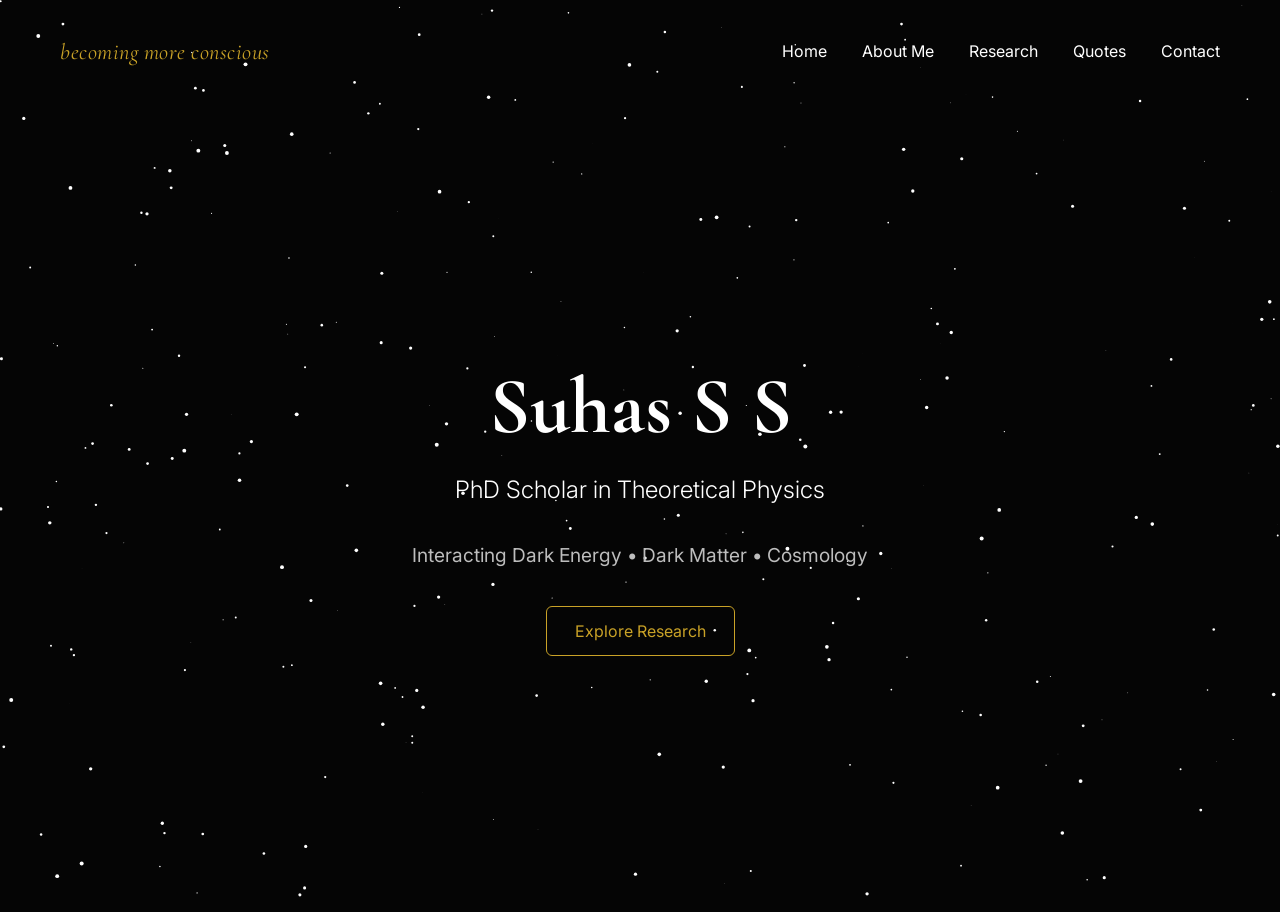
<file: index.html>
<!DOCTYPE html>
<html lang="en">
<head>
    <meta charset="UTF-8">
    <meta name="viewport" content="width=device-width, initial-scale=1.0">
    <title>Suhas S S</title>

    <link rel="stylesheet" href="css/style.css">

    <link href="https://fonts.googleapis.com/css2?family=Inter:wght@300;400;600&family=Cormorant+Garamond:wght@500;700&display=swap" rel="stylesheet">
</head>

<body>

    <!-- Animated stars background -->
    <canvas id="stars"></canvas>

    <nav>
        <div class="logo">becoming more conscious</div>

        <ul>
            <li><a href="index.html">Home</a></li>
            <li><a href="AboutMe.html">About Me</a></li>
            <li><a href="research.html">Research</a></li>
            <li><a href="quotes.html">Quotes</a></li>
            <li><a href="contact.html">Contact</a></li>
        </ul>
    </nav>

    <section class="hero">
        <h1>Suhas S S</h1>

        <h2>PhD Scholar in Theoretical Physics</h2>
        
        <p>
            Interacting Dark Energy • Dark Matter • Cosmology
        </p>

        <a href="research.html" class="button">
            Explore Research
        </a>
    </section>

    <!-- Stars animation script -->
    <script src="js/stars.js"></script>

</body>
</html>
</file>
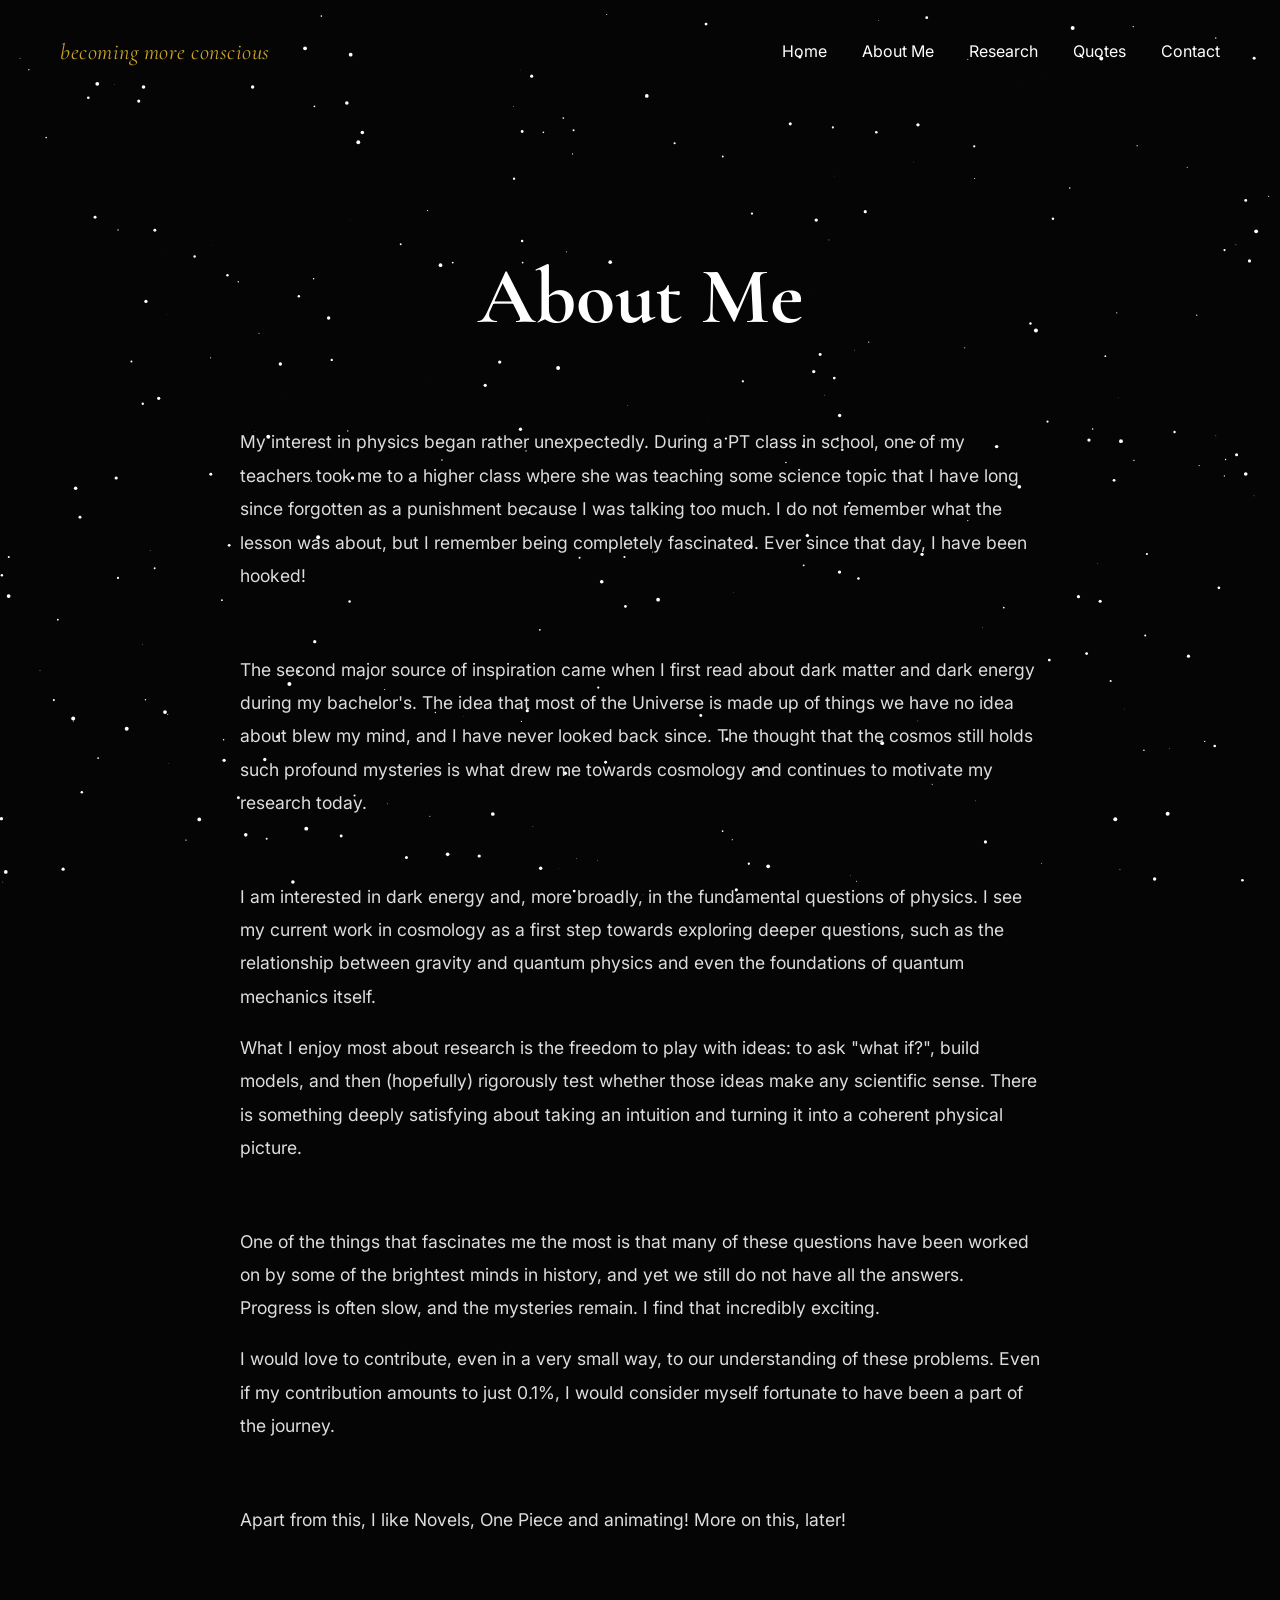
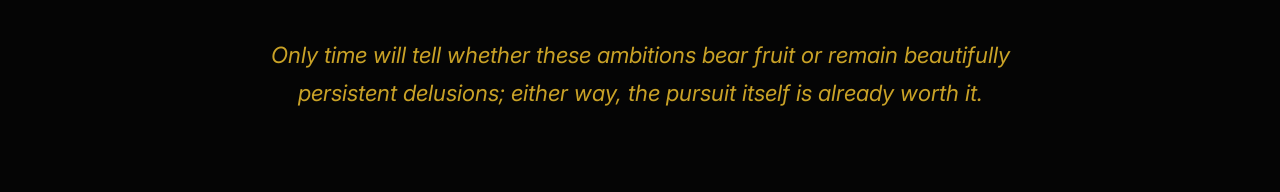
<file: AboutMe.html>
<!DOCTYPE html>
<html lang="en">
<head>
    <meta charset="UTF-8">
    <meta name="viewport" content="width=device-width, initial-scale=1.0">
    <title>About Me | Suhas S S</title>

    <link rel="stylesheet" href="css/style.css">

    <link href="https://fonts.googleapis.com/css2?family=Inter:wght@300;400;600&family=Cormorant+Garamond:wght@500;700&display=swap" rel="stylesheet">
</head>

<body>

<canvas id="stars"></canvas>


<nav>
    <div class="logo">becoming more conscious</div>

    <ul>
        <li><a href="index.html">Home</a></li>
        <li><a href="AboutMe.html">About Me</a></li>
        <li><a href="research.html">Research</a></li>
        <li><a href="quotes.html">Quotes</a></li>
        <li><a href="contact.html">Contact</a></li>
    </ul>
</nav>

<section class="page">

    <h1>About Me</h1>

    <div class="about-section">
        

        <p>
            My interest in physics began rather unexpectedly. During a PT class in school,
            one of my teachers took me to a higher class where she was teaching some science
            topic that I have long since forgotten as a punishment because I was talking too much.
            I do not remember what the lesson was about, but I remember being completely fascinated.
            Ever since that day, I have been hooked!
        </p>
    </div>

    <div class="about-section">
    

        <p>
            The second major source of inspiration came when I first read about dark matter
            and dark energy during my bachelor's. The idea that most of the Universe is made
            up of things we have no idea about blew my mind, and I have never looked back since.
            The thought that the cosmos still holds such profound mysteries is what drew me
            towards cosmology and continues to motivate my research today.
        </p>
    </div>

    <div class="about-section">
        

        <p>
            I am interested in dark energy and, more broadly, in the fundamental questions
            of physics. I see my current work in cosmology as a first step towards exploring
            deeper questions, such as the relationship between gravity and quantum physics
            and even the foundations of quantum mechanics itself.
        </p>

        <p>
            What I enjoy most about research is the freedom to play with ideas: to ask
            "what if?", build models, and then (hopefully) rigorously test whether those
            ideas make any scientific sense. There is something deeply satisfying about
            taking an intuition and turning it into a coherent physical picture.
        </p>
    </div>

    <div class="about-section">
        

        <p>
            One of the things that fascinates me the most is that many of these questions
            have been worked on by some of the brightest minds in history, and yet we still
            do not have all the answers. Progress is often slow, and the mysteries remain.
            I find that incredibly exciting.
        </p>

        <p>
            I would love to contribute, even in a very small way, to our understanding of
            these problems. Even if my contribution amounts to just 0.1%, I would consider
            myself fortunate to have been a part of the journey.
        </p>
    </div>

    <div class="about-section">
        <p>
            Apart from this, I like Novels, One Piece and animating! More on this, later!
        </p>
    </div>

    <div class="closing-quote">
        Only time will tell whether these ambitions bear fruit or remain beautifully
        persistent delusions; either way, the pursuit itself is already worth it.
    </div>

    </section>
    <script src="js/stars.js"></script>
    </body>
    </html>
</file>
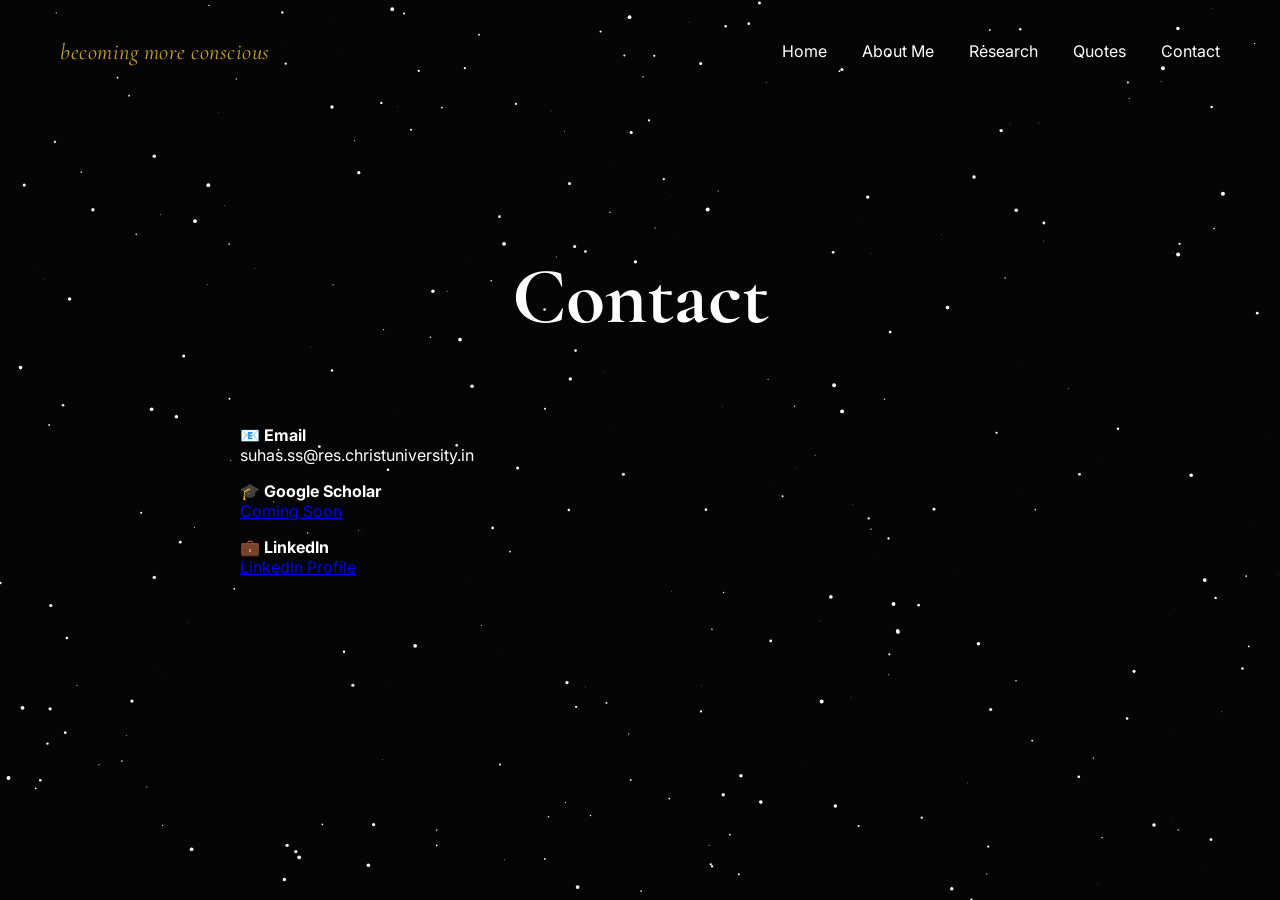
<file: contact.html>
<!DOCTYPE html>
<html lang="en">
<head>
    <meta charset="UTF-8">
    <meta name="viewport" content="width=device-width, initial-scale=1.0">
    <title>Contact | Suhas S S</title>

    <link rel="stylesheet" href="css/style.css">

    <link href="https://fonts.googleapis.com/css2?family=Inter:wght@300;400;600&family=Cormorant+Garamond:wght@500;700&display=swap" rel="stylesheet">
</head>

<body>

<canvas id="stars"></canvas>

<nav>
    <div class="logo">becoming more conscious</div>

    <ul>
        <li><a href="index.html">Home</a></li>
        <li><a href="AboutMe.html">About Me</a></li>
        <li><a href="research.html">Research</a></li>
        <li><a href="quotes.html">Quotes</a></li>
        <li><a href="contact.html">Contact</a></li>
    </ul>
</nav>

<section class="page">

    <h1>Contact</h1>

    <div class="contact-box">

        <p>
            📧 <strong>Email</strong><br>
            suhas.ss@res.christuniversity.in
        </p>

        <p>
            🎓 <strong>Google Scholar</strong><br>
            <a href="#">Coming Soon</a>
        </p>

        <p>
           💼 <strong>LinkedIn</strong><br>
           <a href="https://in.linkedin.com/in/suhas-s-s-383804218" target="_blank">
           LinkedIn Profile
          </a>
        </p>

    </div>

</section>

<script src="js/stars.js"></script>

</body>
</html>
</file>
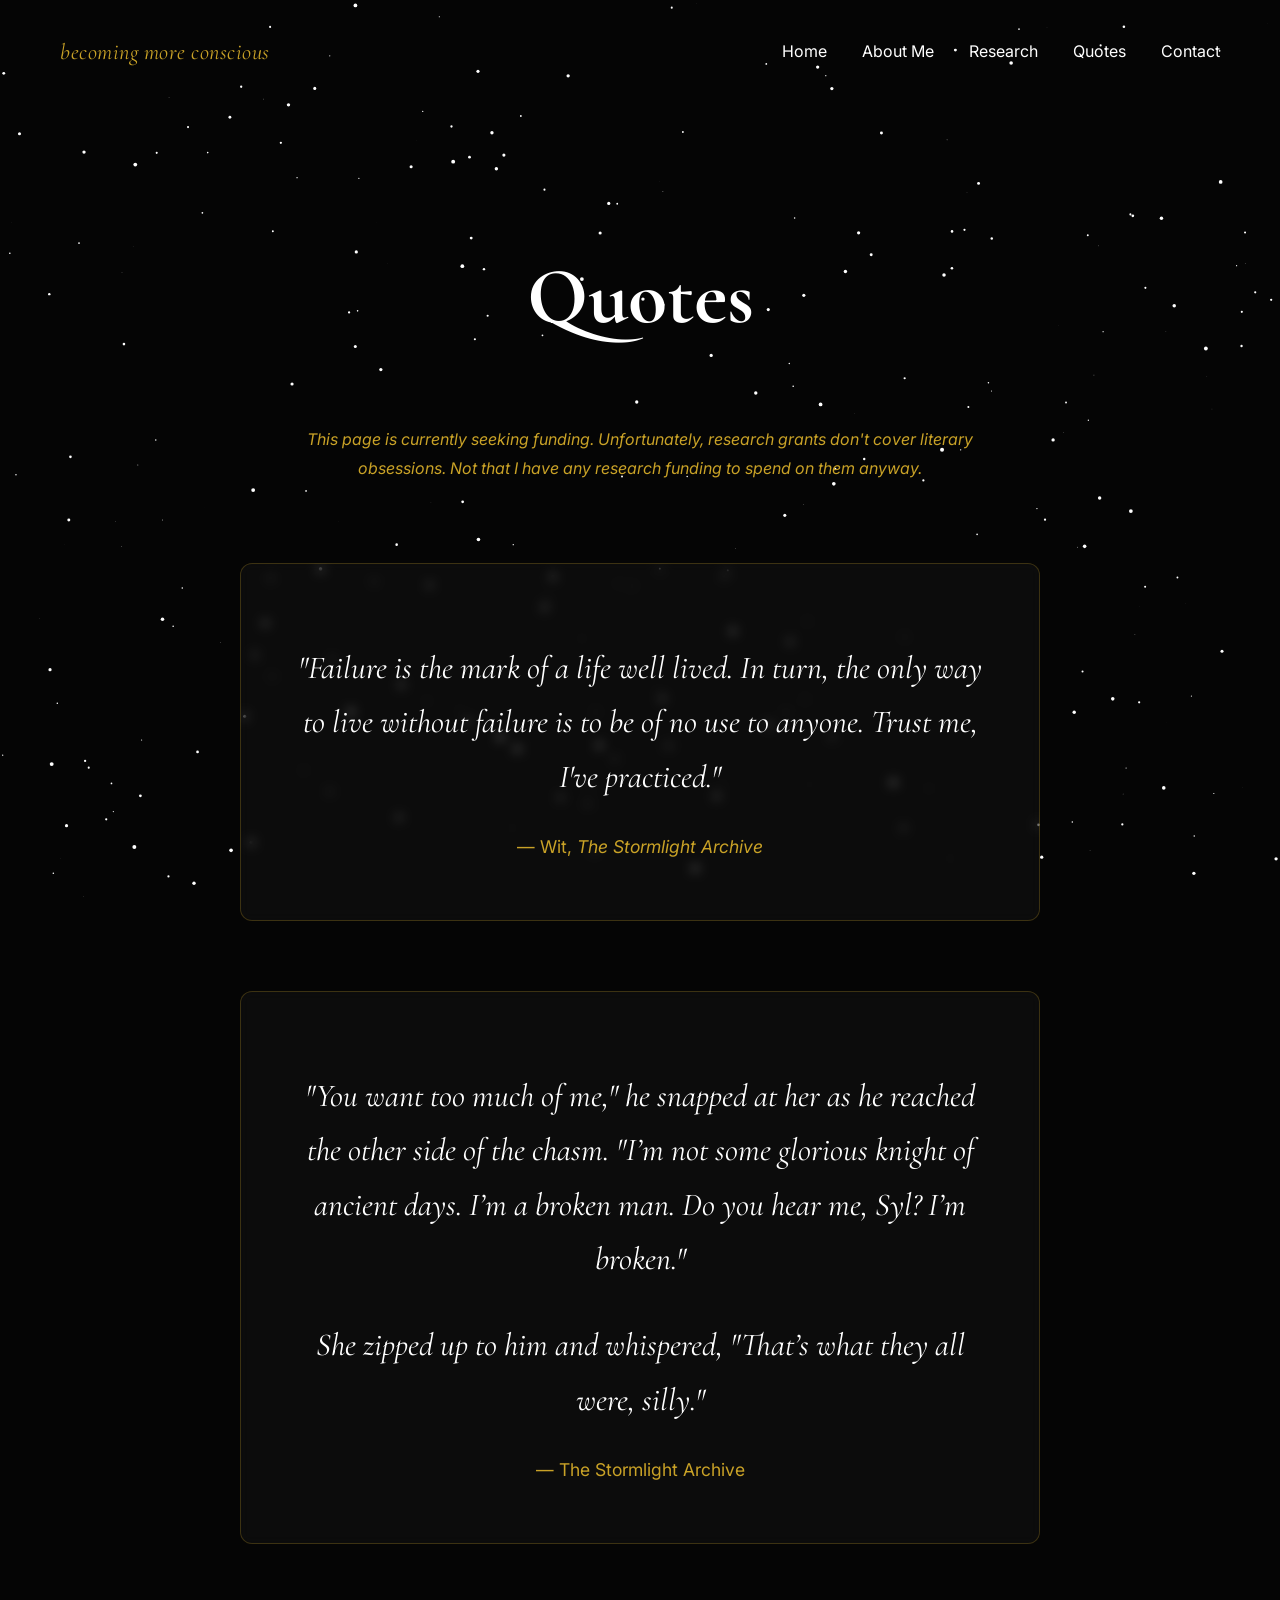
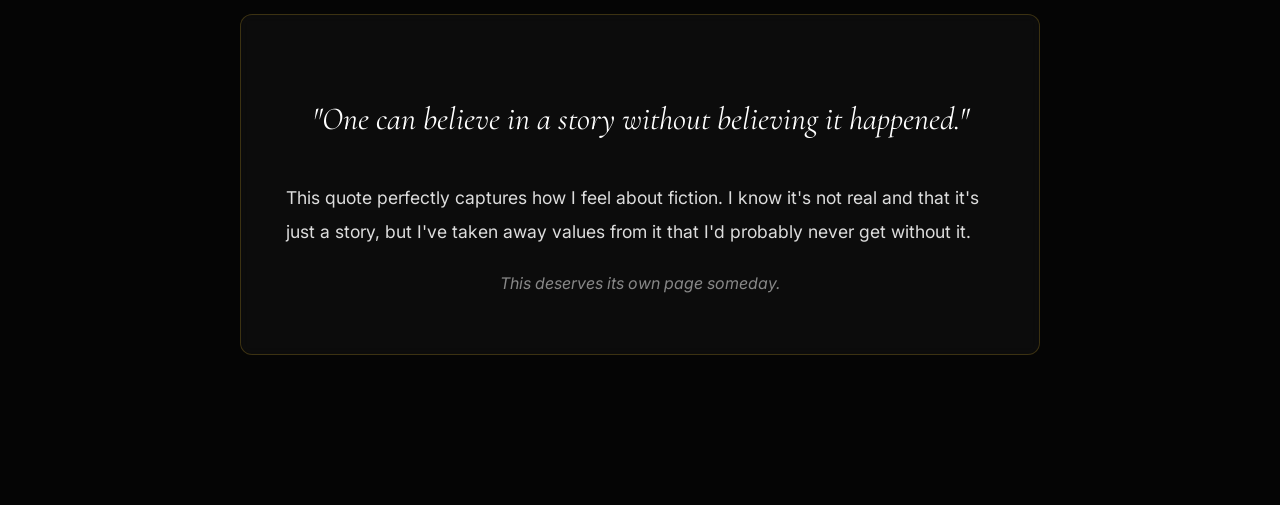
<file: quotes.html>
<!DOCTYPE html>
<html lang="en">
<head>
    <meta charset="UTF-8">
    <meta name="viewport" content="width=device-width, initial-scale=1.0">
    <title>Quotes | Suhas S S</title>

    <link rel="stylesheet" href="css/style.css">

    <link href="https://fonts.googleapis.com/css2?family=Inter:wght@300;400;600&family=Cormorant+Garamond:wght@500;700&display=swap" rel="stylesheet">
</head>

<body>

<canvas id="stars"></canvas>

<nav>
    <div class="logo">becoming more conscious</div>

    <ul>
        <li><a href="index.html">Home</a></li>
        <li><a href="AboutMe.html">About Me</a></li>
        <li><a href="research.html">Research</a></li>
        <li><a href="quotes.html">Quotes</a></li>
        <li><a href="contact.html">Contact</a></li>
    </ul>
</nav>

<section class="page quote-page">

    <h1>Quotes</h1>

    <p class="coming-soon">
        This page is currently seeking funding. Unfortunately, research grants don't cover literary obsessions. Not that I have any research funding to spend on them anyway.
    </p>

    <div class="quote-card">

        <p class="big-quote">
            "Failure is the mark of a life well lived. In turn, the only way to live without failure
            is to be of no use to anyone. Trust me, I've practiced."
        </p>

        <p class="quote-author">
            — Wit,
            <em> The Stormlight Archive </em>
        </p>

    </div>

    
    <div class="quote-card">

        <p class="big-quote">
            "You want too much of me," he snapped at her as he reached the other side of the chasm.
            "I’m not some glorious knight of ancient days. I’m a broken man. Do you hear me, Syl?
            I’m broken."
        </p>

        <p class="big-quote">
            She zipped up to him and whispered,
            "That’s what they all were, silly."
        </p>

        <p class="quote-author">
            — The Stormlight Archive
        </p>

    </div>


    <div class="quote-card">

        <p class="big-quote">
            "One can believe in a story without believing it happened."
        </p>

        <p class="reflection">
            This quote perfectly captures how I feel about fiction.
            I know it's not real and that it's just a story, but I've taken away values from it
            that I'd probably never get without it.
        </p>

        <p class="reflection-note">
            This deserves its own page someday.
        </p>

    </div>

</section>

<script src="js/stars.js"></script>

</body>
</html>
</file>
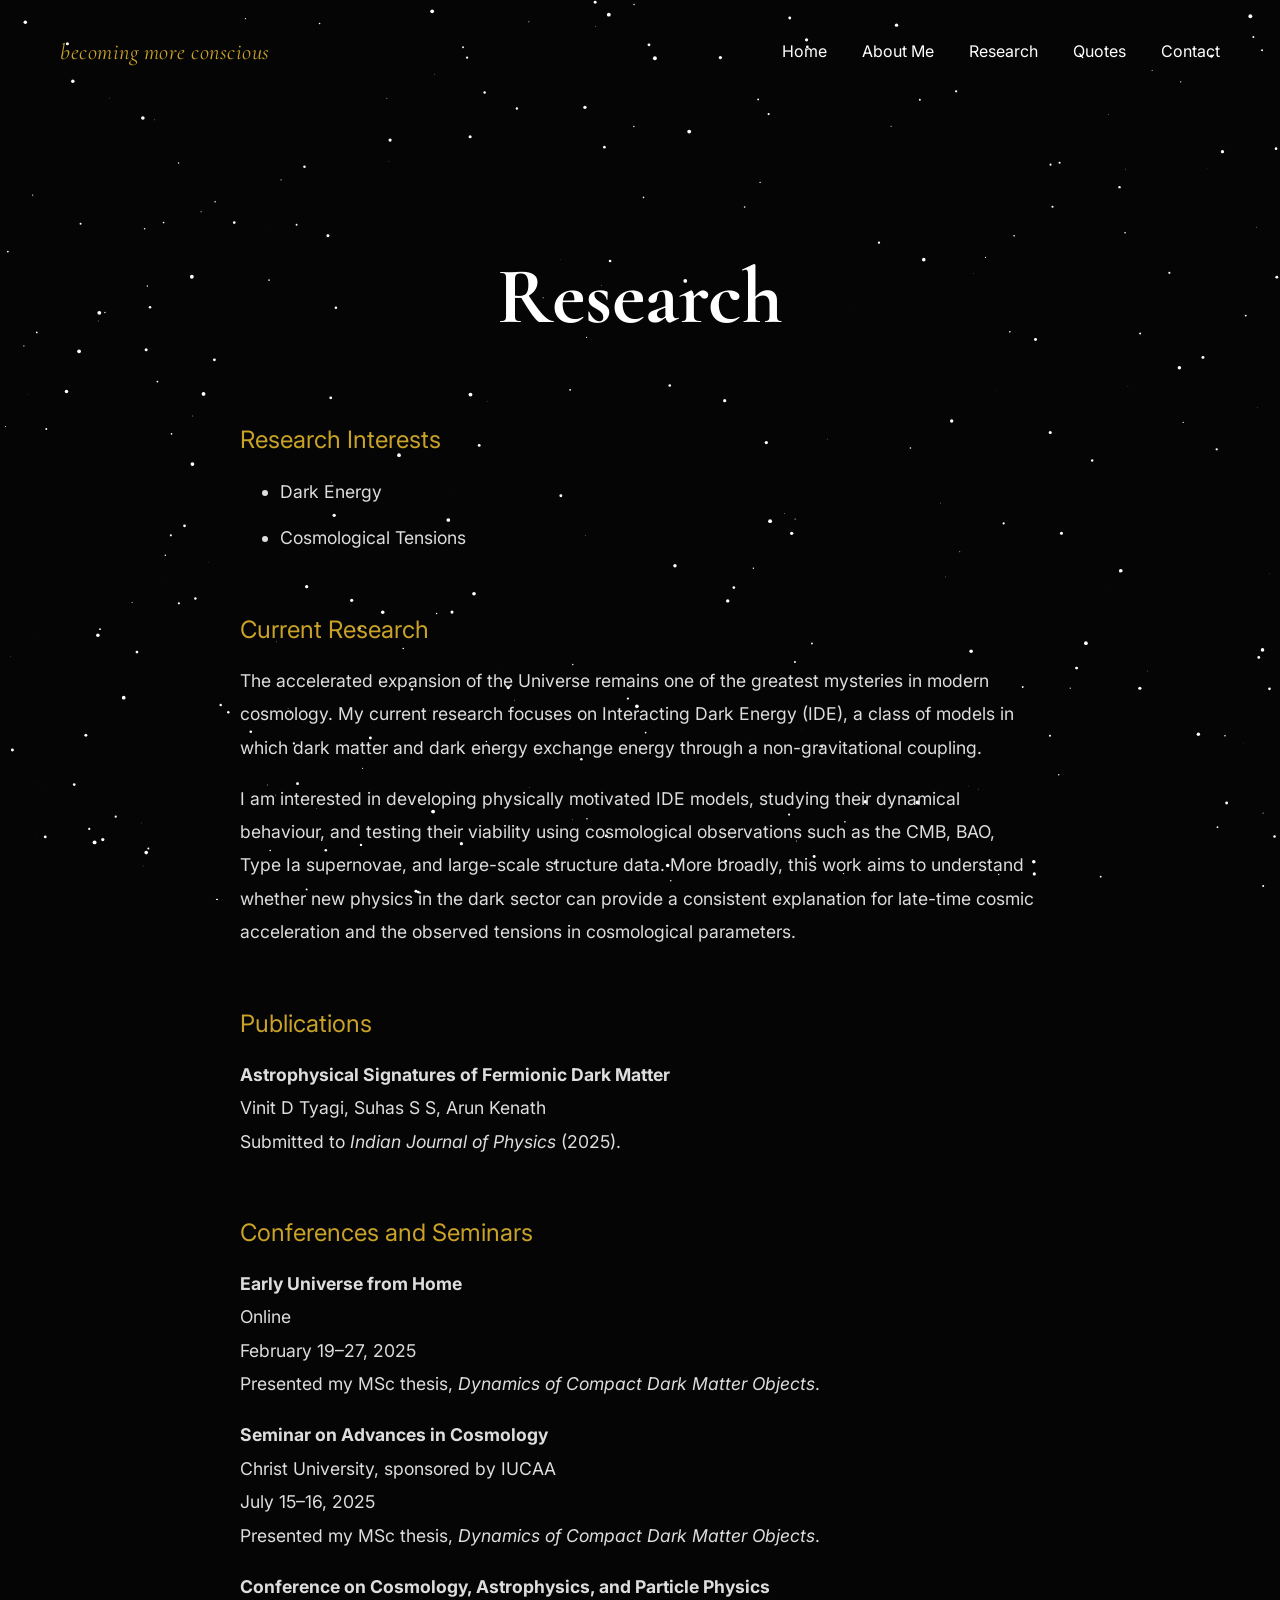
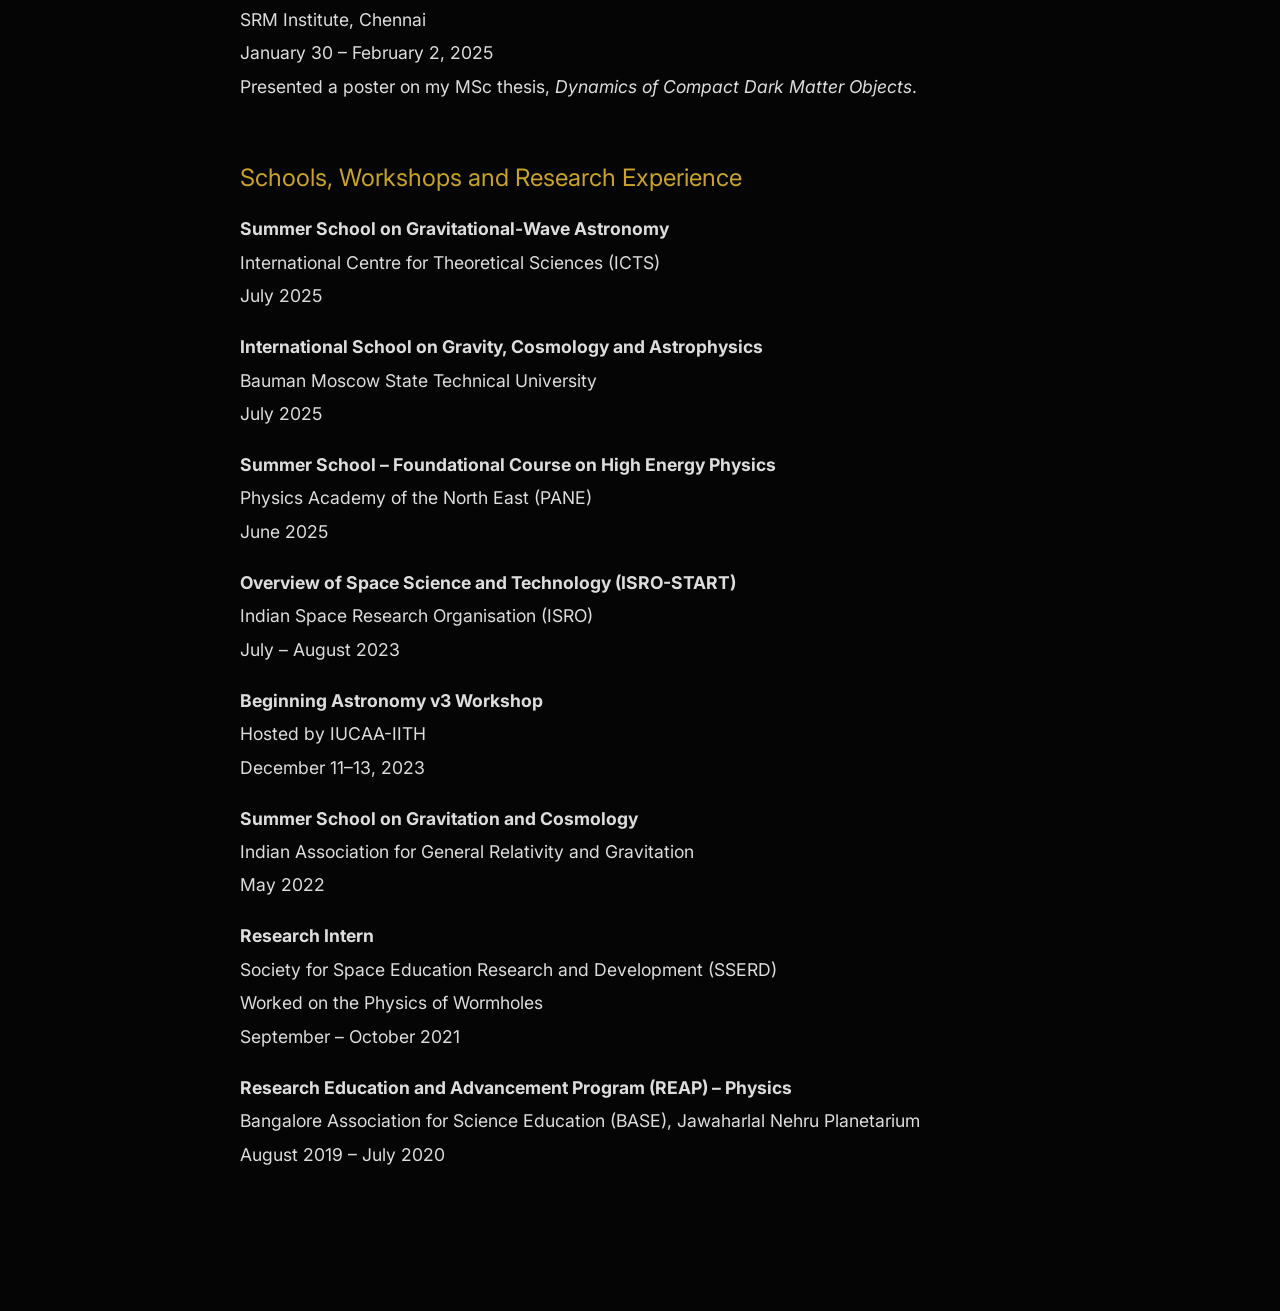
<file: research.html>
<!DOCTYPE html>
<html lang="en">
<head>
    <meta charset="UTF-8">
    <meta name="viewport" content="width=device-width, initial-scale=1.0">
    <title>Research | Suhas S S</title>

    <link rel="stylesheet" href="css/style.css">

    <link href="https://fonts.googleapis.com/css2?family=Inter:wght@300;400;600&family=Cormorant+Garamond:wght@500;700&display=swap" rel="stylesheet">
</head>

<body>

<canvas id="stars"></canvas>

<nav>
    <div class="logo">becoming more conscious</div>

    <ul>
        <li><a href="index.html">Home</a></li>
        <li><a href="AboutMe.html">About Me</a></li>
        <li><a href="research.html">Research</a></li>
        <li><a href="quotes.html">Quotes</a></li>
        <li><a href="contact.html">Contact</a></li>
    </ul>
</nav>

<section class="page">

    <h1>Research</h1>

    <div class="about-section">
        <h2>Research Interests</h2>

        <ul class="research-list">
            <li>Dark Energy</li>
            <li>Cosmological Tensions</li>
        </ul>
    </div>

    <div class="about-section">
        <h2>Current Research</h2>

        <p>
            The accelerated expansion of the Universe remains one of the greatest mysteries in
            modern cosmology. My current research focuses on Interacting Dark Energy (IDE), a class
            of models in which dark matter and dark energy exchange energy through a
            non-gravitational coupling.
        </p>

        <p>
            I am interested in developing physically motivated IDE models, studying their
            dynamical behaviour, and testing their viability using cosmological observations such as
            the CMB, BAO, Type Ia supernovae, and large-scale structure data. More broadly, this
            work aims to understand whether new physics in the dark sector can provide a consistent
            explanation for late-time cosmic acceleration and the observed tensions in cosmological
            parameters.
        </p>
    </div>

    <div class="about-section">
        <h2>Publications</h2>

        <p>
            <strong>Astrophysical Signatures of Fermionic Dark Matter</strong><br>
            Vinit D Tyagi, Suhas S S, Arun Kenath<br>
            Submitted to <em>Indian Journal of Physics</em> (2025).
        </p>
    </div>
    
<div class="about-section">
    <h2>Conferences and Seminars</h2>

    <p>
        <strong>Early Universe from Home</strong><br>
        Online<br>
        February 19–27, 2025<br>
        Presented my MSc thesis, <em>Dynamics of Compact Dark Matter Objects</em>.
    </p>

    <p>
        <strong>Seminar on Advances in Cosmology</strong><br>
        Christ University, sponsored by IUCAA<br>
        July 15–16, 2025<br>
        Presented my MSc thesis, <em>Dynamics of Compact Dark Matter Objects</em>.
    </p>

    <p>
        <strong>Conference on Cosmology, Astrophysics, and Particle Physics</strong><br>
        SRM Institute, Chennai<br>
        January 30 – February 2, 2025<br>
        Presented a poster on my MSc thesis,
        <em>Dynamics of Compact Dark Matter Objects</em>.
    </p>
</div>


    
    <div class="about-section">
        <h2>Schools, Workshops and Research Experience</h2>

        <p>
            <strong>Summer School on Gravitational-Wave Astronomy</strong><br>
            International Centre for Theoretical Sciences (ICTS)<br>
            July 2025
        </p>

        <p>
            <strong>International School on Gravity, Cosmology and Astrophysics</strong><br>
            Bauman Moscow State Technical University<br>
            July 2025
        </p>

        <p>
            <strong>Summer School – Foundational Course on High Energy Physics</strong><br>
            Physics Academy of the North East (PANE)<br>
            June 2025
        </p>

        <p>
            <strong>Overview of Space Science and Technology (ISRO-START)</strong><br>
            Indian Space Research Organisation (ISRO)<br>
            July – August 2023
        </p>


        <p>
            <strong>Beginning Astronomy v3 Workshop</strong><br>
            Hosted by IUCAA-IITH<br>
            December 11–13, 2023
        </p>
        
        <p>
            <strong>Summer School on Gravitation and Cosmology</strong><br>
            Indian Association for General Relativity and Gravitation<br>
            May 2022
        </p>
        
        <p>
            <strong>Research Intern</strong><br>
            Society for Space Education Research and Development (SSERD)<br>
            Worked on the Physics of Wormholes<br>
            September – October 2021
        </p>

        <p>
            <strong>Research Education and Advancement Program (REAP) – Physics</strong><br>
            Bangalore Association for Science Education (BASE),
            Jawaharlal Nehru Planetarium<br>
            August 2019 – July 2020
        </p>

    </div>

</section>

<script src="js/stars.js"></script>

</body>
</html>
</file>
<file: css/style.css>
#stars {
    position: fixed;
    inset: 0;
    width: 100vw;
    height: 100vh;
    z-index: -1;
    display: block;
    background: #050505;
}
body {
    margin: 0;
    background: #050505;
    color: white;
    font-family: 'Inter', sans-serif;
    overflow-x: hidden;
}
nav {
    display: flex;
    justify-content: space-between;
    align-items: center;
    padding: 25px 60px;
}

.logo {
    font-family: 'Cormorant Garamond', serif;
    font-size: 1.4rem;
    font-style: italic;
    letter-spacing: 0.5px;
    color: #c9a227;
}

nav ul {
    list-style: none;
    display: flex;
    gap: 35px;
}

nav a {
    color: white;
    text-decoration: none;
}

nav a:hover {
    color: #c9a227;
}

nav {
    position: relative;
    z-index: 1;
}

.hero {
    min-height: calc(100vh - 90px);
    display: flex;
    flex-direction: column;
    justify-content: center;
    align-items: center;
    gap: 20px;
    text-align: center;
    padding: 0 20px;
}

.hero h1 {
    font-family: 'Cormorant Garamond', serif;
    font-size: 5rem;
    margin: 0;
}

.hero h2 {
    font-weight: 300;
    margin: 0;
}

.hero p {
    color: #bdbdbd;
    font-size: 1.2rem;
}

.hero {
    position: relative;
    z-index: 1;
}

.button {
    padding: 14px 28px;
    border: 1px solid #c9a227;
    color: #c9a227;
    text-decoration: none;
    border-radius: 6px;
}

.button:hover {
    background: #c9a227;
    color: black;
}

.page {
    max-width: 800px;
    width: 90%;
    margin: 0 auto;
    padding: 80px 0;
    position: relative;
    z-index: 1;
}

.page h1 {
    font-family: 'Cormorant Garamond', serif;
    font-size: 5rem;
    text-align: center;
    margin-bottom: 80px;
}

.about-section {
    margin-bottom: 60px;
}



.about-section p {
    line-height: 1.9;
    color: #dddddd;
    font-size: 1.1rem;
}

.closing-quote {
    margin-top: 100px;
    text-align: center;
    font-style: italic;
    font-size: 1.4rem;
    color: #c9a227;
    line-height: 1.7;
}

.page h2 {
    color: #c9a227;
    margin-bottom: 20px;
    font-weight: 400;
}

.research-list {
    line-height: 2;
    color: #dddddd;
    font-size: 1.1rem;
}

.research-list li {
    margin-bottom: 10px;
}

.quote-page {
    text-align: center;
}

.coming-soon {
    max-width: 700px;
    margin: 40px auto 80px;
    color: #c9a227;
    font-style: italic;
    line-height: 1.8;
}

.quote-card {
    max-width: 750px;
    margin: 70px auto;
    padding: 45px;
    border: 1px solid rgba(201,162,39,0.25);
    border-radius: 12px;
    background: rgba(255,255,255,0.03);
    backdrop-filter: blur(6px);
}

.big-quote {
    font-family: 'Cormorant Garamond', serif;
    font-size: 2rem;
    line-height: 1.7;
    color: white;
    font-style: italic;
}

.quote-author {
    margin-top: 30px;
    color: #c9a227;
    font-size: 1.1rem;
}

.reflection {
    margin-top: 35px;
    text-align: left;
    line-height: 1.9;
    color: #dddddd;
    font-size: 1.1rem;
}

.reflection-note {
    margin-top: 25px;
    color: #888888;
    font-style: italic;
}
</file>
